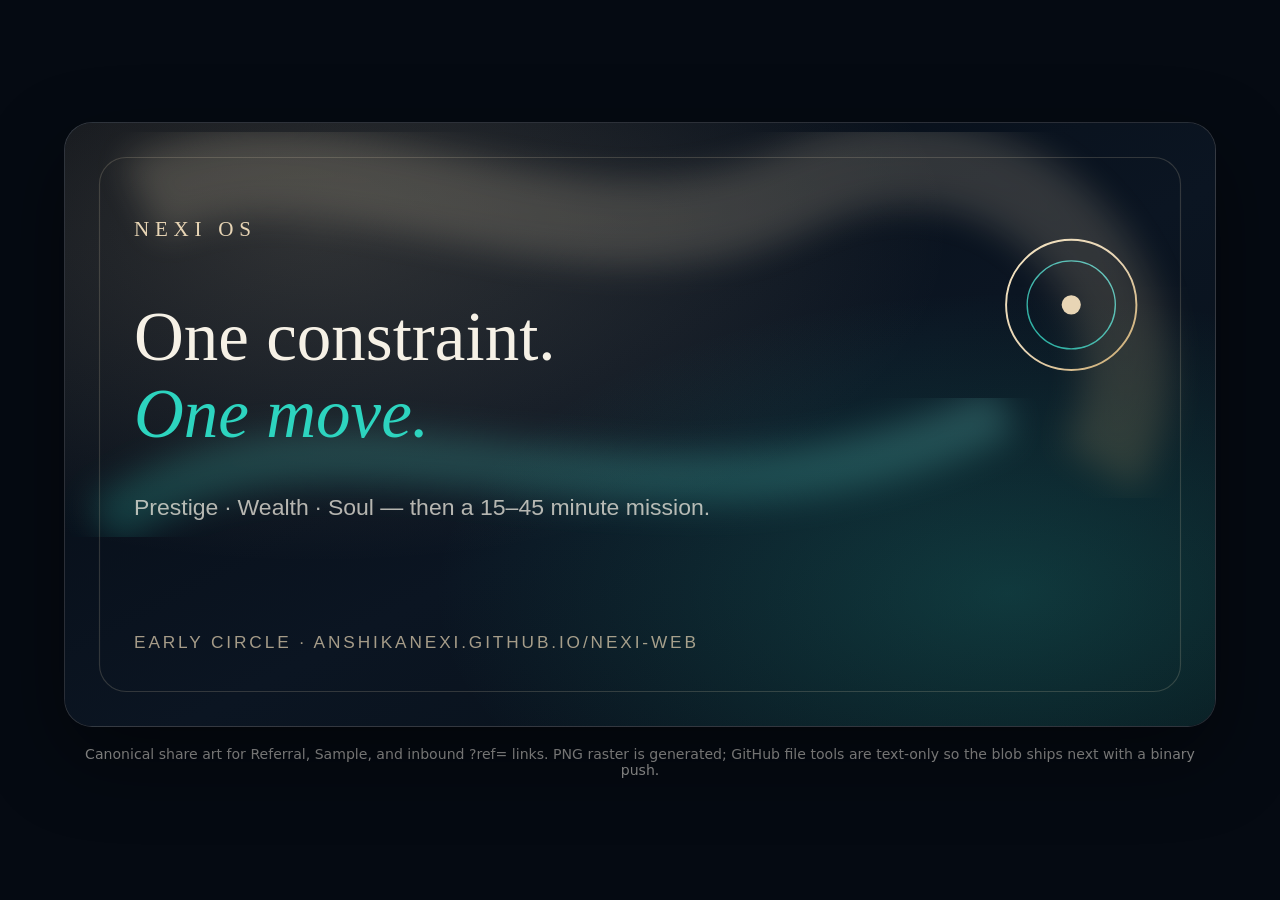
<file: og.html>
<!DOCTYPE html>
<html lang="en">
<head>
  <meta charset="UTF-8" />
  <meta name="viewport" content="width=device-width, initial-scale=1.0" />
  <title>Nexi — share card</title>
  <meta property="og:title" content="Nexi OS — one constraint, one move" />
  <meta property="og:description" content="Prestige, Wealth, Soul scored. Bottleneck named. Mission locked." />
  <meta property="og:image" content="https://anshikanexi.github.io/nexi-web/assets/og-share.svg" />
  <meta property="og:url" content="https://anshikanexi.github.io/nexi-web/" />
  <meta name="twitter:card" content="summary_large_image" />
  <link rel="stylesheet" href="cinematic.css" />
  <style>
    body { min-height: 100vh; display: grid; place-items: center; padding: 4vh 5vw; }
    .og-frame {
      width: min(1200px, 100%);
      aspect-ratio: 1200 / 630;
      border-radius: 28px;
      overflow: hidden;
      border: 1px solid var(--line);
      box-shadow: 0 30px 80px rgba(0,0,0,.45);
    }
    .og-frame img { width: 100%; height: 100%; object-fit: cover; display: block; }
    p { margin-top: 1.2rem; color: var(--muted); font-size: .88rem; text-align: center; }
  </style>
</head>
<body>
  <div>
    <div class="og-frame glass">
      <img src="assets/og-share.svg" alt="Nexi share card" />
    </div>
    <p>Canonical share art for Referral, Sample, and inbound ?ref= links. PNG raster is generated; GitHub file tools are text-only so the blob ships next with a binary push.</p>
  </div>
</body>
</html>
</file>
<file: cinematic.css>
:root {
  --bg: #050a12;
  --bg2: #0a1220;
  --gold: #e8d5b5;
  --gold-deep: #c9a86c;
  --teal: #2dd4bf;
  --teal-bright: #7eeae0;
  --fg: #f4f1ea;
  --muted: rgba(244,241,234,0.62);
  --line: rgba(255,255,255,0.12);
  --glass: linear-gradient(155deg, rgba(255,255,255,0.09), rgba(255,255,255,0.03));
}
*, *::before, *::after { box-sizing: border-box; margin: 0; padding: 0; }
html { scroll-behavior: smooth; }
body {
  background: var(--bg);
  color: var(--fg);
  font-family: Outfit, system-ui, sans-serif;
  overflow-x: hidden;
  -webkit-font-smoothing: antialiased;
}
h1,h2,h3 { font-family: "Cormorant Garamond", Georgia, serif; font-weight: 500; letter-spacing: -0.03em; }
a { color: inherit; }
.nav {
  position: fixed; inset: 0 0 auto; z-index: 40;
  display: flex; justify-content: space-between; align-items: center;
  padding: 1.15rem 5.5%;
  transition: background .3s, border-color .3s, backdrop-filter .3s;
}
.nav.scrolled {
  background: rgba(5,10,18,0.78);
  backdrop-filter: blur(18px);
  border-bottom: 1px solid var(--line);
}
.logo {
  display: flex; gap: 0.65rem; align-items: center;
  text-decoration: none; letter-spacing: 0.22em; font-size: 0.82rem; font-weight: 500;
}
.nav-links { display: flex; gap: 1.75rem; align-items: center; }
.nav-links a {
  color: var(--muted); text-decoration: none; font-size: 0.88rem;
  transition: color .2s;
}
.nav-links a:hover { color: var(--fg); }
.cta-nav {
  border: 1px solid var(--line) !important;
  padding: 0.5rem 1.05rem !important;
  border-radius: 999px;
  color: var(--gold) !important;
}
.panel {
  position: relative;
  min-height: 100svh;
  padding: 7.5rem 5.5% 5rem;
  overflow: hidden;
  display: flex;
  align-items: center;
}
.panel-inner {
  position: relative; z-index: 2;
  width: 100%; max-width: 1180px; margin: 0 auto;
}
.split {
  display: grid;
  grid-template-columns: 1fr 1fr;
  gap: 3.5rem;
  align-items: center;
}
.silk {
  position: absolute; inset: 0; width: 100%; height: 100%;
  pointer-events: none; z-index: 0;
}
.section-idx {
  position: absolute; top: 5.5rem; left: 5.5%;
  font-size: 0.72rem; letter-spacing: 0.18em; color: var(--muted); z-index: 3;
}
h1 {
  font-size: clamp(3.1rem, 7.2vw, 5.5rem);
  line-height: 1.02;
  color: var(--gold);
}
h1 .line2 { color: var(--fg); }
h2 {
  font-size: clamp(2.4rem, 5.2vw, 4.1rem);
  line-height: 1.08;
}
.lead {
  margin-top: 1.25rem;
  max-width: 28rem;
  color: var(--muted);
  font-size: 1.05rem;
  line-height: 1.55;
  font-weight: 300;
}
.eyebrow {
  letter-spacing: 0.2em;
  text-transform: none;
  color: var(--gold);
  font-size: 0.95rem;
  font-family: "Cormorant Garamond", Georgia, serif;
  display: flex; align-items: center; gap: 0.75rem;
}
.eyebrow::after {
  content: "";
  width: 2.2rem; height: 1px;
  background: var(--gold);
  opacity: 0.7;
}
.actions { display: flex; gap: 1rem; margin-top: 2rem; flex-wrap: wrap; align-items: center; }
.btn {
  display: inline-flex; align-items: center; gap: 0.45rem;
  background: linear-gradient(180deg, #f0e2c4, #c9a86c);
  color: #0a0a12; text-decoration: none; border: 0; cursor: pointer;
  border-radius: 999px; padding: 0.88rem 1.45rem; font-weight: 500; font-size: 0.95rem;
  box-shadow: 0 8px 28px rgba(201,168,108,0.28);
}
.btn:hover { filter: brightness(1.05); }
.ghost {
  display: inline-flex; align-items: center; gap: 0.5rem;
  color: var(--fg); text-decoration: none; padding: 0.88rem 1.1rem;
  font-size: 0.95rem; background: transparent; border: 0; cursor: pointer;
}
.ghost .play {
  width: 28px; height: 28px; border-radius: 50%;
  border: 1px solid var(--line);
  display: grid; place-items: center;
  font-size: 0.65rem;
}
.scroll-cue {
  position: absolute; bottom: 1.6rem; left: 5.5%;
  letter-spacing: 0.22em; font-size: 0.68rem; color: var(--muted);
  display: flex; align-items: center; gap: 0.4rem; z-index: 3;
}
.orb-wrap { display: grid; place-items: center; position: relative; }
.orb {
  width: min(300px, 68vw);
  height: min(300px, 68vw);
  position: relative;
  filter: drop-shadow(0 0 48px rgba(45,212,191,0.32));
  animation: breathe 5.8s ease-in-out infinite;
}
.orb svg { width: 100%; height: 100%; }
.orb-glow {
  position: absolute; inset: -18%;
  border-radius: 50%;
  background: radial-gradient(circle, rgba(94,234,212,0.22), transparent 65%);
  filter: blur(18px); z-index: -1;
}
.glass {
  background: var(--glass);
  backdrop-filter: blur(28px) saturate(160%);
  -webkit-backdrop-filter: blur(28px) saturate(160%);
  border: 1px solid var(--line);
  border-radius: 24px;
  box-shadow: 0 24px 60px rgba(0,0,0,0.4), inset 0 1px 0 rgba(255,255,255,0.08);
}
.dash-stage { position: relative; display: grid; place-items: center; }
.pedestal {
  position: absolute; bottom: -0.4rem; left: 50%;
  transform: translateX(-50%);
  width: 72%; height: 1.1rem;
  border-radius: 50%;
  background: radial-gradient(ellipse, rgba(126,234,224,0.28), transparent 70%);
  filter: blur(6px);
}
.pedestal-rim {
  position: absolute; bottom: 0; left: 50%;
  transform: translateX(-50%);
  width: 64%; height: 0.55rem;
  border-radius: 50%;
  border: 1px solid rgba(255,255,255,0.18);
  background: rgba(255,255,255,0.04);
}
.dash {
  width: 100%; max-width: 480px;
  padding: 1.35rem 1.25rem 1.2rem;
  transform: perspective(1400px) rotateY(-7deg) rotateX(3deg);
  position: relative; z-index: 2;
}
.dash-top { display: flex; justify-content: space-between; align-items: flex-start; }
.dash-top h3 { font-size: 1.55rem; margin-top: 0.1rem; }
.dash-top .muted { font-size: 0.88rem; color: var(--muted); }
.dash-top .tiny { font-size: 0.75rem; color: var(--muted); margin-top: 0.15rem; }
.dash-icons { display: flex; gap: 0.45rem; color: var(--muted); font-size: 0.85rem; }
.dash-icons span {
  width: 30px; height: 30px; border-radius: 50%;
  border: 1px solid var(--line); display: grid; place-items: center;
}
.dash-mid {
  display: grid;
  grid-template-columns: 1fr auto 1fr;
  gap: 0.65rem;
  margin: 1rem 0 0.85rem;
  align-items: center;
}
.cell {
  border: 1px solid var(--line);
  border-radius: 16px;
  padding: 0.7rem 0.75rem;
  background: rgba(255,255,255,0.03);
}
.cell .label {
  font-size: 0.62rem; letter-spacing: 0.14em; text-transform: uppercase; color: var(--muted);
}
.cell .pct {
  font-family: "Cormorant Garamond", Georgia, serif;
  font-size: 2rem; color: var(--gold); line-height: 1.1; margin-top: 0.15rem;
}
.cell .note { font-size: 0.68rem; color: var(--muted); margin-top: 0.2rem; line-height: 1.35; }
.bar-row { margin-bottom: 0.45rem; }
.bar-row:last-child { margin-bottom: 0; }
.bar-meta { display: flex; justify-content: space-between; font-size: 0.68rem; color: var(--muted); }
.bar-track {
  height: 4px; background: rgba(255,255,255,0.1); border-radius: 99px; margin-top: 0.25rem; overflow: hidden;
}
.bar-fill { height: 100%; border-radius: 99px; background: var(--teal); }
.mini-orb {
  width: 78px; height: 78px;
  filter: drop-shadow(0 0 16px rgba(45,212,191,0.35));
}
.mini-orb svg { width: 100%; height: 100%; }
.mission {
  border: 1px solid var(--line);
  border-radius: 16px;
  padding: 0.85rem 0.9rem;
  background: rgba(255,255,255,0.03);
}
.mission .label {
  font-size: 0.62rem; letter-spacing: 0.14em; text-transform: uppercase; color: var(--muted);
}
.mission-title {
  display: flex; justify-content: space-between; align-items: baseline;
  font-family: "Cormorant Garamond", Georgia, serif; font-size: 1.35rem; margin-top: 0.15rem;
}
.mission-title span { font-size: 0.9rem; color: var(--teal); font-family: Outfit, sans-serif; }
.mission .note { font-size: 0.72rem; color: var(--muted); }
.mission-bar {
  height: 5px; background: rgba(255,255,255,0.1); border-radius: 99px; margin-top: 0.55rem; overflow: hidden;
}
.mission-bar i {
  display: block; height: 100%; width: 72%;
  background: linear-gradient(90deg, var(--teal), var(--gold));
  border-radius: 99px;
}
.tags { display: flex; flex-wrap: wrap; gap: 0.4rem; margin-top: 0.65rem; }
.tags span {
  font-size: 0.68rem; color: var(--muted);
  border: 1px solid var(--line); border-radius: 999px; padding: 0.28rem 0.65rem;
}
.quad {
  display: grid; grid-template-columns: repeat(4, 1fr); gap: 0.45rem; margin-top: 0.85rem;
}
.quad div {
  text-align: center;
  border: 1px solid var(--line);
  border-radius: 14px;
  padding: 0.65rem 0.3rem;
  background: rgba(255,255,255,0.03);
  font-size: 0.68rem; color: var(--muted);
}
.quad b {
  display: block;
  font-family: "Cormorant Garamond", Georgia, serif;
  font-size: 1.15rem; color: var(--gold); font-weight: 500; margin-top: 0.15rem;
}
.chips { display: flex; gap: 0.55rem; margin-top: 1.3rem; flex-wrap: wrap; }
.chips span, .float-chip {
  border: 1px solid var(--line);
  border-radius: 999px;
  padding: 0.5rem 0.95rem;
  font-size: 0.8rem;
  background: rgba(255,255,255,0.04);
  backdrop-filter: blur(12px);
}
.quote {
  margin-top: 1.5rem;
  padding: 1rem 1.25rem;
  max-width: 26rem;
  font-size: 0.92rem;
  color: var(--muted);
}
.float-stack { display: flex; flex-direction: column; gap: 0.7rem; align-items: flex-start; }
.head-stage { position: relative; min-height: 340px; display: grid; place-items: center; }
.head-stage .float-chip { position: absolute; }
.head-stage .c1 { top: 12%; left: 0; }
.head-stage .c2 { top: 38%; right: 0; }
.head-stage .c3 { bottom: 22%; left: 6%; }
.feature-list {
  margin-top: 1.5rem;
  list-style: none;
  color: var(--muted);
  line-height: 1.9;
  font-size: 0.95rem;
}
.feature-list li {
  display: flex; align-items: center; gap: 0.65rem;
}
.feature-list li::before {
  content: "";
  width: 6px; height: 6px; border-radius: 50%;
  background: var(--teal);
  box-shadow: 0 0 8px var(--teal);
}
.path-stage { position: relative; min-height: 380px; }
.path-stage .float-chip { position: absolute; }
.path-stage .c1 { top: 6%; left: 12%; }
.path-stage .c2 { top: 40%; right: 4%; }
.path-stage .c3 { bottom: 10%; right: 16%; }
.path-stage .path-orb { position: absolute; top: 0; right: 18%; width: 88px; height: 88px; }
.wait-form {
  display: flex; flex-wrap: wrap; gap: 0.55rem;
  margin-top: 1.6rem; max-width: 32rem;
}
.wait-form input {
  flex: 1 1 180px;
  height: 48px; border-radius: 14px;
  border: 1px solid var(--line);
  background: rgba(0,0,0,0.35);
  color: var(--fg); padding: 0 1rem; font: inherit;
  outline: none;
}
.wait-form input:focus { border-color: rgba(232,213,181,0.45); }
.wait-form .btn { flex: 0 0 auto; }
#waitlist-status { margin-top: 0.75rem; font-size: 0.88rem; }
.stats {
  display: grid; grid-template-columns: repeat(3, 1fr);
  gap: 0.55rem; margin-top: 1.75rem;
  padding: 1.05rem 0.85rem; text-align: center;
}
.stats b {
  display: block;
  font-family: "Cormorant Garamond", Georgia, serif;
  font-size: 1.35rem; font-weight: 500;
}
.stats span { font-size: 0.7rem; color: var(--muted); }
.gold { color: var(--gold); }
@keyframes breathe {
  0%, 100% { transform: scale(1); }
  50% { transform: scale(1.035); }
}
@media (max-width: 900px) {
  .split { grid-template-columns: 1fr; gap: 2.2rem; }
  .nav-links { display: none; }
  .dash { transform: none; max-width: 100%; }
  .panel { padding-top: 6.5rem; min-height: auto; }
  .section-idx { display: none; }
}
</file>
